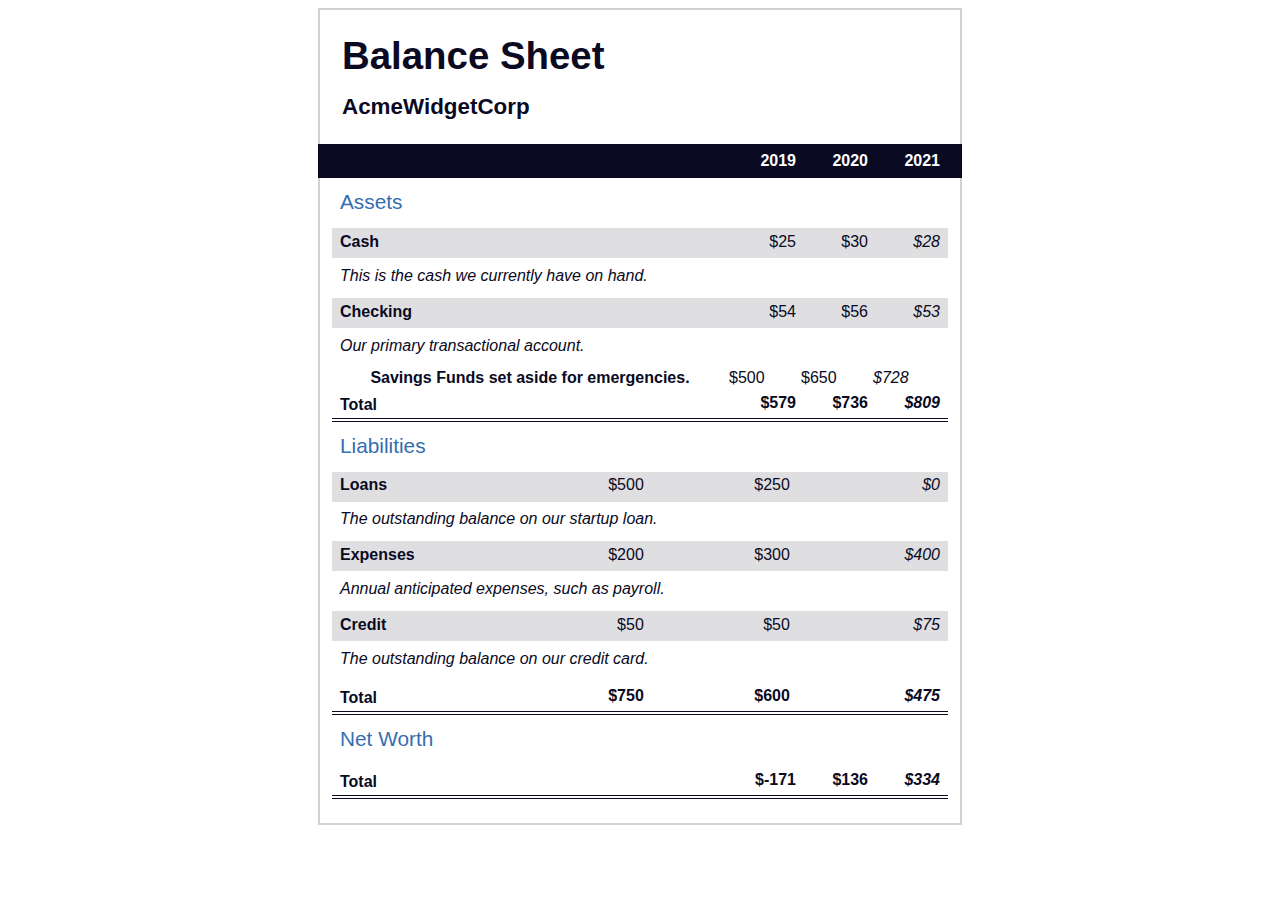
<file: Balance Sheet/index.html>
<!DOCTYPE html>
<html lang="en">
<head>
    <meta charset="UTF-8">
    <meta name="viewport" content="width=device-width, initial-scale=1.0">
    <link rel="stylesheet" href="styles.css"/>
    <title>Document</title>
</head>
<body>
    <main>
        <section>
            <h1>
                <span class="flex">
                    <span>AcmeWidgetCorp</span><span>Balance Sheet</span>
                </span>
            </h1>
            <div id="years" aria-hidden="true">
                <span class="year">2019</span>
                <span class="year">2020</span>
                <span class="year">2021</span>
            </div>
            <div class="table-wrap">
                <table>
                    <caption>Assets</caption>
                    <thead>
                        <tr>
                            <td>
                                <th><span class="sr-only year">2019</span></th>
                                <th><span class="sr-only year">2020</span></th>
                                <th class="current"><span class="sr-only year">2021</span></th>
                            </td>
                        </tr>
                    </thead>
                    <tbody>
                        <tr class="data">
                            <th>Cash <span class="description">This is the cash we currently have on hand.</span></th>
                            <td>$25</td>
                            <td>$30</td>
                            <td class="current">$28</td>
                        </tr>
                        <tr class="data">
                            <th>Checking <span class="description">Our primary transactional account.</span></th>
                            <td>$54</td>
                            <td>$56</td>
                            <td class="current">$53</td>
                        </tr>
                        <tr class="data"></tr>
                            <th>Savings <span class="description">Funds set aside for emergencies.</span></th>
                            <td>$500</td>
                            <td>$650</td>
                            <td class="current">$728</td>
                        <tr class="total">
                            <th>Total <span class="sr-only">Assets</span></th>
                            <td>$579</td>
                            <td>$736</td>
                            <td class="current">$809</td>
                        </tr>
                    </tbody>
                </table>
                <table>
                    <caption>Liabilities</caption>
                    <thead></thead>
                    <tr>
                        <td></td>
                        <th><span class="sr-only">2019</span></th>
                        <th><span class="sr-only">2020</span></th>
                        <th><span class="sr-only">2021</span></th>
                    </tr>
                    <tbody>
                        <tr class="data">
                            <th>Loans <span class="description">The outstanding balance on our startup loan.</span></th>
                            <td>$500</td>
                            <td>$250</td>
                            <td class="current">$0</td>
                        </tr>
                        <tr class="data">
                            <th>Expenses <span class="description">Annual anticipated expenses, such as payroll.</span></th>
                            <td>$200</td>
                            <td>$300</td>
                            <td class="current">$400</td>
                        </tr>
                        <tr class="data">
                            <th>Credit <span class="description">The outstanding balance on our credit card.</span></th>
                            <td>$50</td>
                            <td>$50</td>
                            <td class="current">$75</td>
                        </tr>
                        <tr class="total">
                            <th>Total <span class="sr-only">Liabilities</span></th>
                            <td>$750</td>
                            <td>$600</td>
                            <td class="current">$475</td>
                        </tr>
                    </tbody>
                </table>
                <table>
                    <caption>Net Worth</caption>
                    <thead>
                        <td></td>
                        <th><span class="sr-only">2019</span></th>
                        <th><span class="sr-only">2020</span></th>
                        <th><span class="sr-only">2021</span></th>
                    </thead>
                    <tbody>
                        <tr class="total">
                            <th>Total <span class="sr-only">Net Worth</span></th>
                            <td>$-171</td>
                            <td>$136</td>
                            <td class="current">$334</td>
                        </tr>
                    </tbody>
                </table>
            </div>
        </section>
    </main>
</body>
</html>
</file>
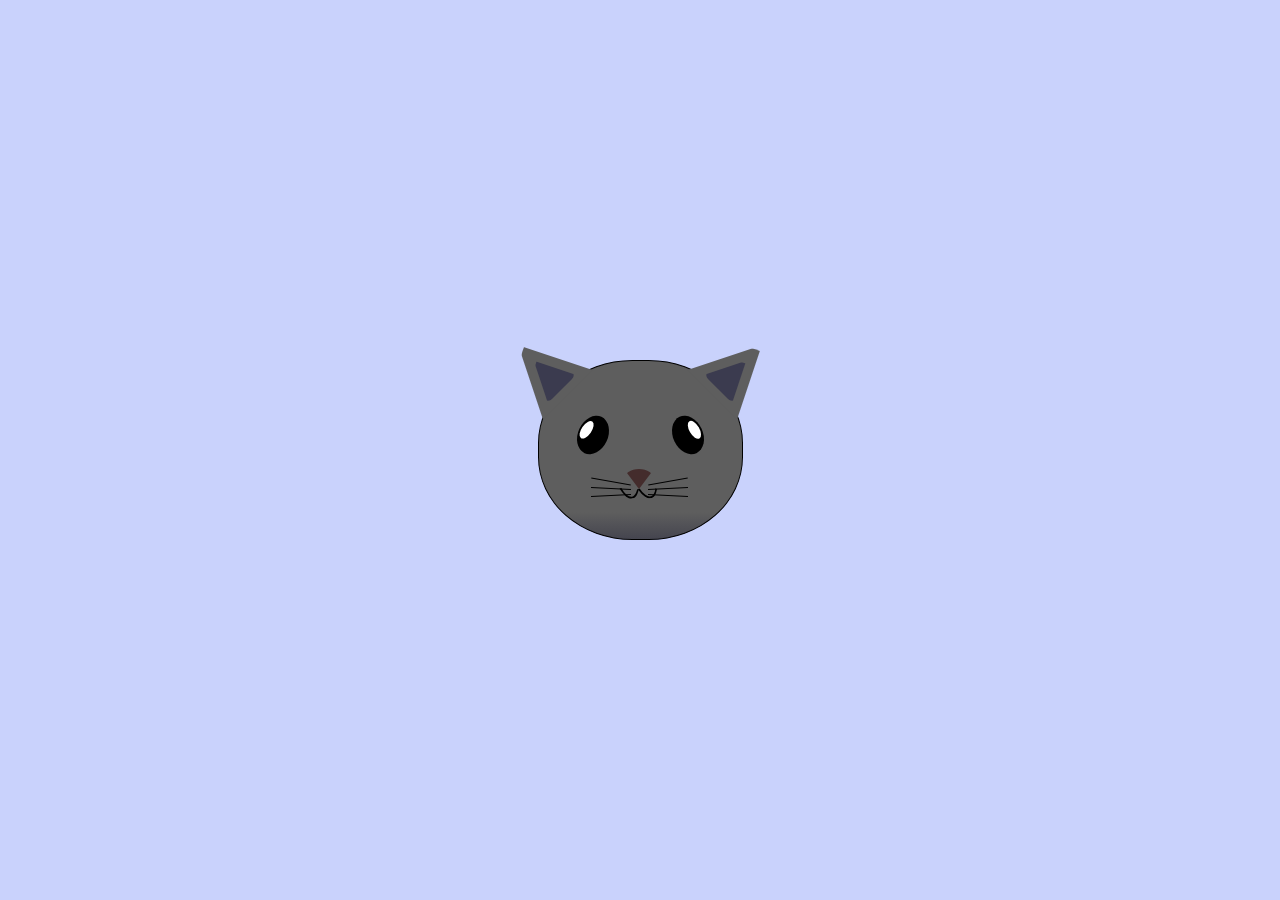
<file: Cat Painting/index.html>
<!DOCTYPE html>
<html lang="en">
<head>
    <meta charset="UTF-8">
    <meta name="viewport" content="width=device-width, initial-scale=1.0">
    <title>fCC Cat Painting</title>
    <link rel="stylesheet" href="./styles.css">
</head>
<body>
    <main>
        <div class="cat-head">
            <div class="cat-ears">
                <div class="cat-ears">
                <div class="cat-left-ear">
                    <div class="cat-left-inner-ear">
                    </div>    
                </div>
                <div class="cat-right-ear">
                    <div class="cat-right-inner-ear">
                    </div>
                </div>
                </div>
            </div>
            <div class="cat-eyes">
                <div class="cat-left-eye">
                    <div class="cat-left-inner-eye">

                    </div>
                </div>
                <div class="cat-right-eye">
                    <div class="cat-right-inner-eye">

                    </div>
                </div>
            </div>
            <div class="cat-nose"></div>
            <div class="cat-mouth">
                <div class="cat-mouth-line-left"></div>
                <div class="cat-mouth-line-right"></div>
            </div>
            <div class="cat-whiskers">
                <div class="cat-whiskers-left">
                    <div class="cat-whisker-left-top"></div>
                    <div class="cat-whisker-left-middle"></div>
                    <div class="cat-whisker-left-bottom"></div>
                </div>
                <div class="cat-whiskers-right">
                    <div class="cat-whisker-right-top"></div>
                    <div class="cat-whisker-right-middle"></div>
                    <div class="cat-whisker-right-bottom"></div>
                </div>
            </div>
        </div>
        <div class="box">

        
        </div>
    </main>
</body>
</html>
</file>
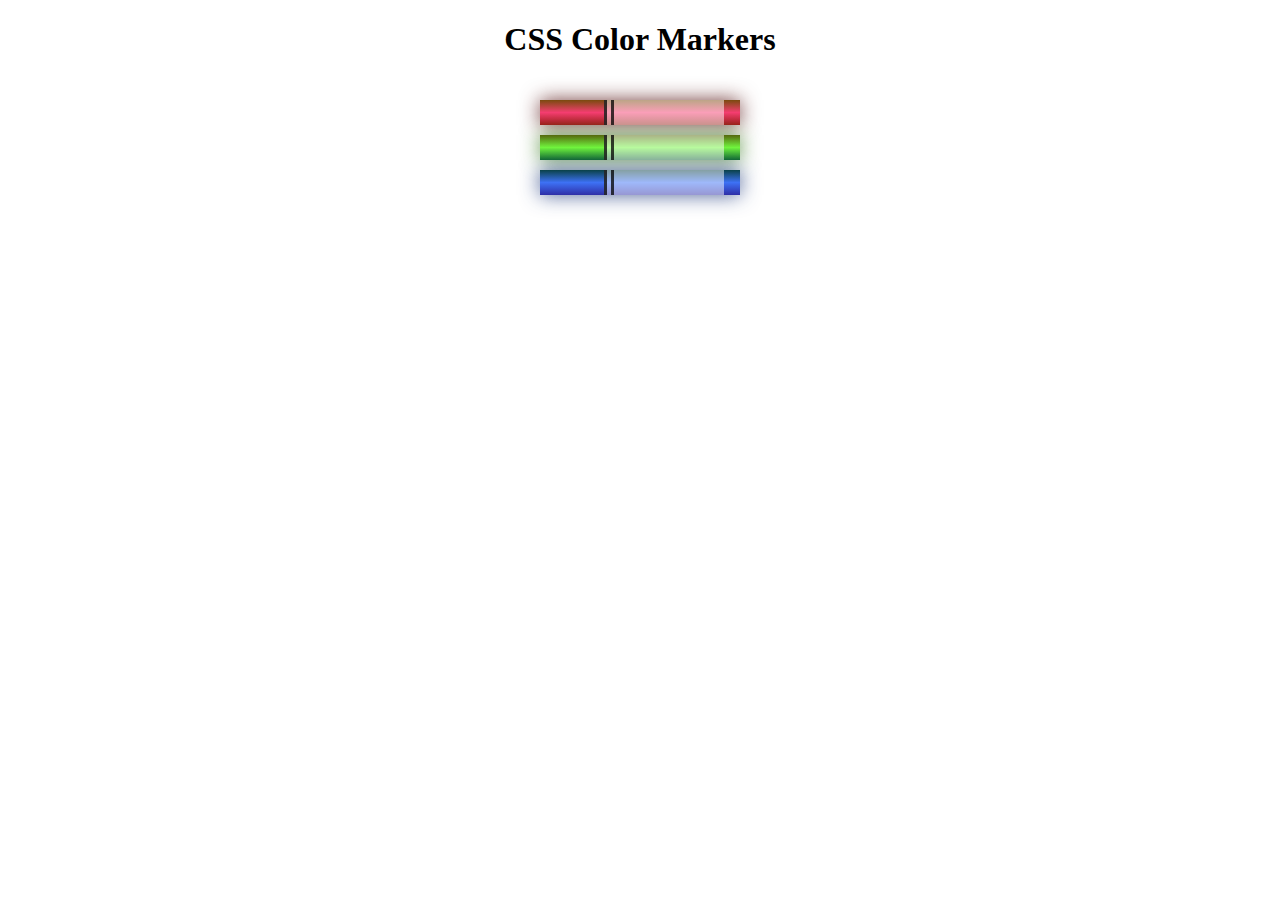
<file: Colored Markers/index.html>
<!DOCTYPE html>
<html lang="en">
  <head>
    <meta charset="utf-8">
    <meta name="viewport" content="width=device-width, initial-scale=1.0">
    <title>Colored Markers</title>
    <link rel="stylesheet" href="styles.css">
  </head>
  <body>
    <h1>CSS Color Markers</h1>
    <div class="container">
      <div class="marker red">
        <div class="cap"></div>
        <div class="sleeve"></div>
      </div>
      <div class="marker green">
        <div class="cap"></div>
        <div class="sleeve"></div>
      </div>
      <div class="marker blue">
        <div class="cap"></div>
        <div class="sleeve"></div>
      </div>
    </div>
  </body>
</html>
</file>
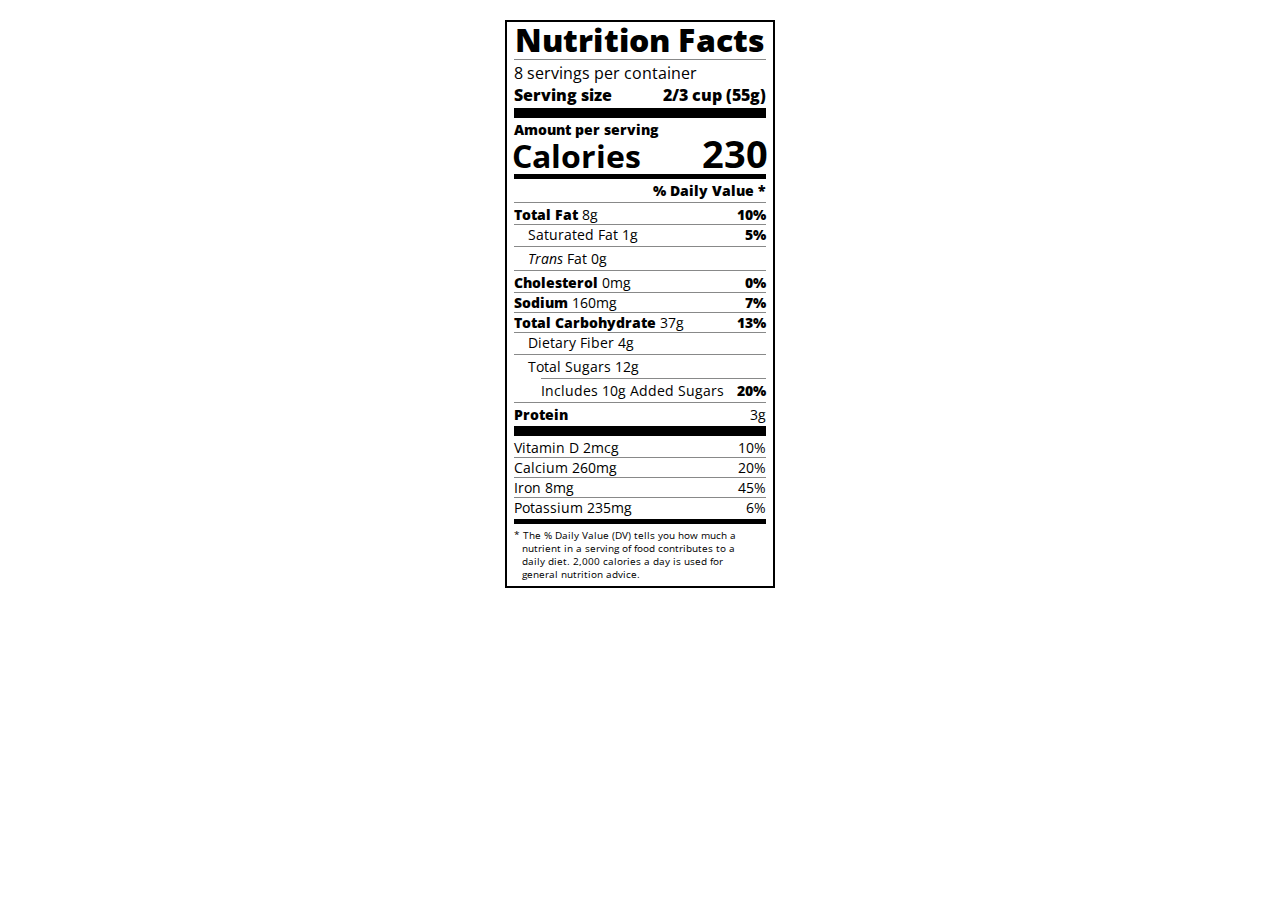
<file: Nutrition Label/index.html>
<!DOCTYPE html>
<html lang="en">

<head>
  <meta charset="UTF-8">
  <title>Nutrition Label</title>
  <link href="https://fonts.googleapis.com/css?family=Open+Sans:400,700,800" rel="stylesheet">
  <link href="./styles.css" rel="stylesheet">
</head>

<body>
  <div class="label">
    <header>
      <h1 class="bold">Nutrition Facts</h1>
      <div class="divider"></div>
      <p>8 servings per container</p>
      <p class="bold">Serving size <span>2/3 cup (55g)</span></p>
    </header>
    <div class="divider large"></div>
    <div class="calories-info">
      <div class="left-container">
        <h2 class="bold small-text">Amount per serving</h2>
        <p>Calories</p>
      </div>
      <span>230</span>
    </div>
    <div class="divider medium"></div>
    <div class="daily-value small-text">
      <p class="bold right no-divider">% Daily Value *</p>
      <div class="divider"></div>
      <p><span><span class="bold">Total Fat</span> 8g</span> <span class="bold">10%</span></p>
      <p class="indent no-divider">Saturated Fat 1g <span class="bold">5%</span></p>
      <div class="divider"></div>
      <p class="indent no-divider"><span><i>Trans</i> Fat 0g</span></p>
      <div class="divider"></div>
      <p><span><span class="bold">Cholesterol</span> 0mg</span> <span class="bold">0%</span></p>
      <p><span><span class="bold">Sodium</span> 160mg</span> <span class="bold">7%</span></p>
      <p><span><span class="bold">Total Carbohydrate</span> 37g</span> <span class="bold">13%</span></p>
      <p class="indent no-divider">Dietary Fiber 4g</p>
      <div class="divider"></div>
      <p class="indent no-divider">Total Sugars 12g</p>
      <div class="divider double-indent"></div>
      <p class="double-indent no-divider">Includes 10g Added Sugars <span class="bold">20%</span></p>
      <div class="divider"></div>
      <p class="no-divider"><span class="bold">Protein</span> 3g</p>
      <div class="divider large"></div>
      <p>Vitamin D 2mcg <span>10%</span></p>
      <p>Calcium 260mg <span>20%</span></p>
      <p>Iron 8mg <span>45%</span></p>
      <p class="no-divider">Potassium 235mg <span>6%</span></p>
    </div>
    <div class="divider medium"></div>
    <p class="note">* The % Daily Value (DV) tells you how much a nutrient in a serving of food contributes to a daily
      diet. 2,000 calories a day is used for general nutrition advice.</p>
  </div>
</body>
</html>
</file>
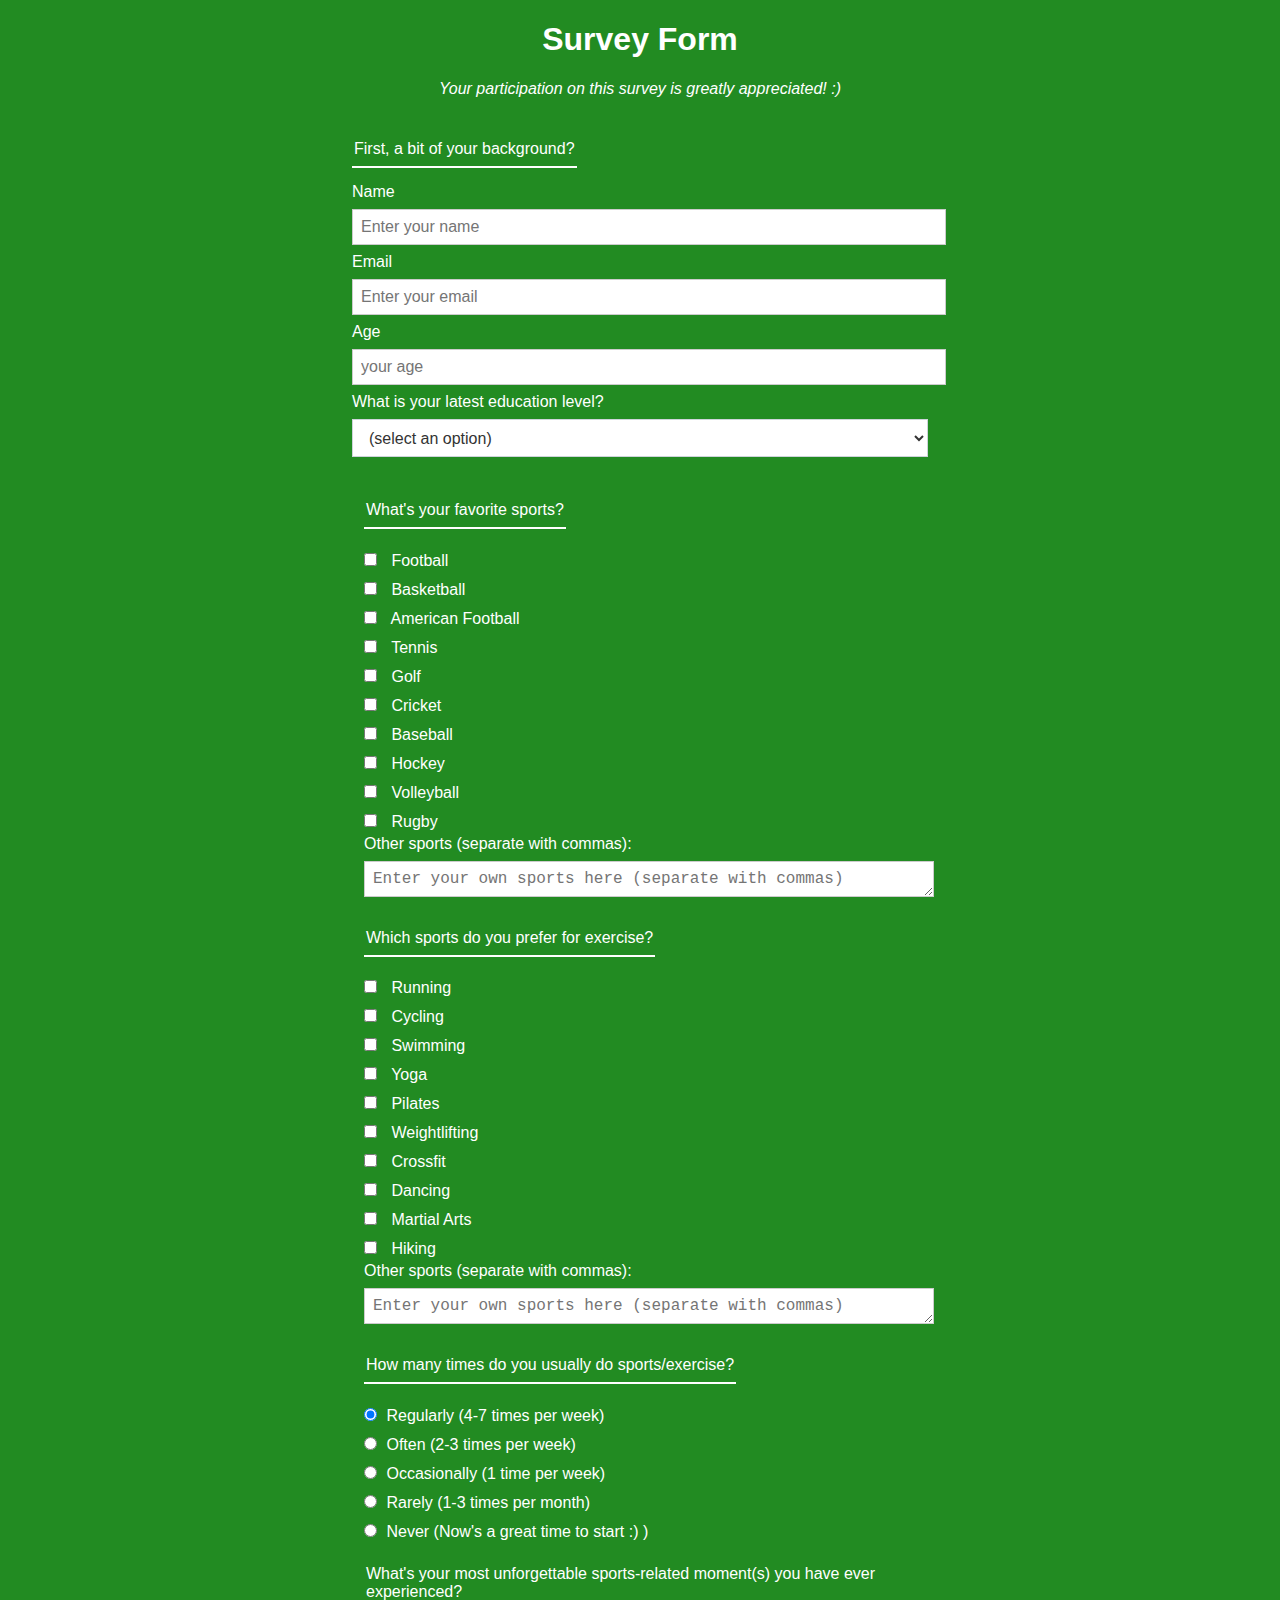
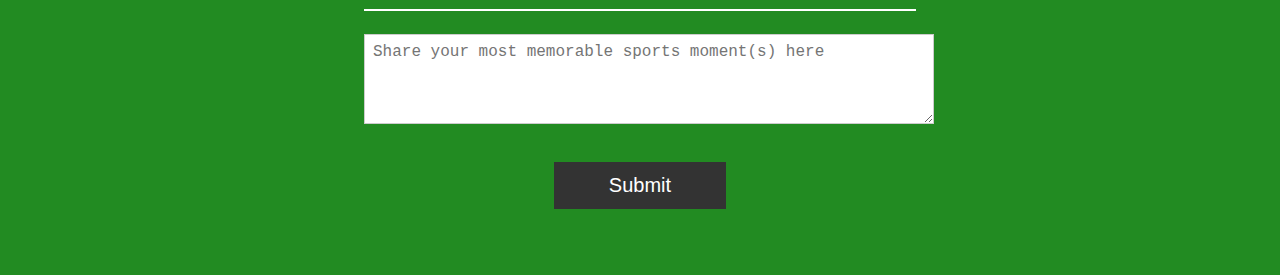
<file: PROJECT 1 Survey Form/index.html>
<!DOCTYPE html> 
<html lang="en">
  <head>
    <meta charset="utf-8"/>
    <meta name="viewport" content="width=device-width, initial-scale=1.0"/>
    <link rel="stylesheet" href="styles.css"/>
    <title>Survey Form</title>
  </head>
  <body>
    <h1 id="title">Survey Form</h1>
    <p id="description">Your participation on this survey is greatly appreciated! :) </p>
    <form id="survey-form">
      <fieldset>
        <legend>First, a bit of your background?</legend>
        <label for="name" id="name-label">Name
          <input id="name" name="name" type="text" placeholder="Enter your name" required/>
        </label>
        <label for="email" id="email-label">Email
          <input id="email" name="email" type="email" placeholder="Enter your email" required/>
        </label>
        <label for="number" id="number-label">Age
          <input id="number" name="age" type="number" min="6" max="100" placeholder="your age" required/>
        </label>
        <label>What is your latest education level?
          <select id="dropdown">
            <option value="">(select an option)</option>
            <option value="1">elementary</option>
            <option value="2">junior/middle high school</option>
            <option value="3">senior high school</option>
            <option value="4">diploma/certificate program</option>
            <option value="5">bachelor degree</option>
            <option value="6">other</option>
          </select>
      </fieldset>
      <fieldset>
      <fieldset>
        <legend>What's your favorite sports?</legend>
        <label><input type="checkbox" name="favorite-sports" value="Football" class="inline"/> Football</label>
        <label><input type="checkbox" name="favorite-sports" value="Basketball" class="inline"/> Basketball</label>
        <label><input type="checkbox" name="favorite-sports" value="American Football" class="inline"/> American Football</ label>
        <label><input type="checkbox" name="favorite-sports" value="Tennis" class="inline"/> Tennis</label>
        <label><input type="checkbox" name="favorite-sports" value="Golf" class="inline"/> Golf</label>
        <label><input type="checkbox" name="favorite-sports" value="Cricket" class="inline"/> Cricket</label>
        <label><input type="checkbox" name="favorite-sports" value="Baseball" class="inline"/> Baseball</label>
        <label><input type="checkbox" name="favorite-sports" value="Hockey" class="inline"/> Hockey</label>
        <label><input type="checkbox" name="favorite-sports" value="Volleyball" class="inline"/> Volleyball</label>
        <label><input type="checkbox" name="favorite-sports" value="Rugby" class="inline"/> Rugby</label>
        <label for="custom-sports">Other sports (separate with commas):</label>
        <textarea id="custom-sports" name="custom-sports" rows="1" cols="20" placeholder="Enter your own sports here (separate with commas)"></textarea>
      </fieldset>
      <fieldset>
        <legend>Which sports do you prefer for exercise?</legend>
        <label><input type="checkbox" name="preferred-sports" value="Running" class="inline"/> Running</label>
        <label><input type="checkbox" name="preferred-sports" value="Cycling" class="inline"/> Cycling</label>
        <label><input type="checkbox" name="preferred-sports" value="Swimming" class="inline"/> Swimming</label>
        <label><input type="checkbox" name="preferred-sports" value="Yoga" class="inline"/> Yoga</label>
        <label><input type="checkbox" name="preferred-sports" value="Pilates" class="inline"/> Pilates</label>
        <label><input type="checkbox" name="preferred-sports" value="Weightlifting" class="inline"/> Weightlifting</label>
        <label><input type="checkbox" name="preferred-sports" value="Crossfit" class="inline"/> Crossfit</label>
        <label><input type="checkbox" name="preferred-sports" value="Dancing" class="inline"/> Dancing</label>
        <label><input type="checkbox" name="preferred-sports" value="Martial Arts" class="inline"/> Martial Arts</label>
        <label><input type="checkbox" name="preferred-sports" value="Hiking" class="inline"/> Hiking</label>
        <label for="custom-sports">Other sports (separate with commas):</label>
        <textarea id="custom-sports" name="custom-sports" rows="1" cols="20" placeholder="Enter your own sports here (separate with commas)"></textarea>
      </fieldset>
      <fieldset>
        <legend>How many times do you usually do sports/exercise?</legend>
        <label for="regularly">
          <input type="radio" id="regularly" name="frequency" value="regularly" checked class="inline"/>
          Regularly (4-7 times per week)
        </label>
        <label for="often">
          <input type="radio" id="often" name="frequency" value="often" class="inline"/>
          Often (2-3 times per week)
        </label> 
        <label for="occasionally">
          <input type="radio" id="occasionally" name="frequency" value="occasionally" class="inline"/>
          Occasionally (1 time per week)
        </label>
        <label for="rarely">
         <input type="radio" id="rarely" name="frequency" value="rarely" class="inline"/> 
         Rarely (1-3 times per month)
        </label> 
        <label for="never">
          <input type="radio" id="never" name="frequency" value="never" class="inline"/>
          Never (Now's a great time to start :) )
        </label >
      </fieldset>
      <fieldset>
        <legend>What's your most unforgettable sports-related moment(s) you have ever experienced?</legend>
        <label for="memorable-moment">
          <textarea id="memorable-moment" name="memorable-moment" rows="4" cols="30" placeholder="Share your most memorable sports moment(s) here"></textarea>
        </label>
      </fieldset>
      <input id="submit" type="submit" value="Submit"/>
    </form>
  </body>
</html>
</file>
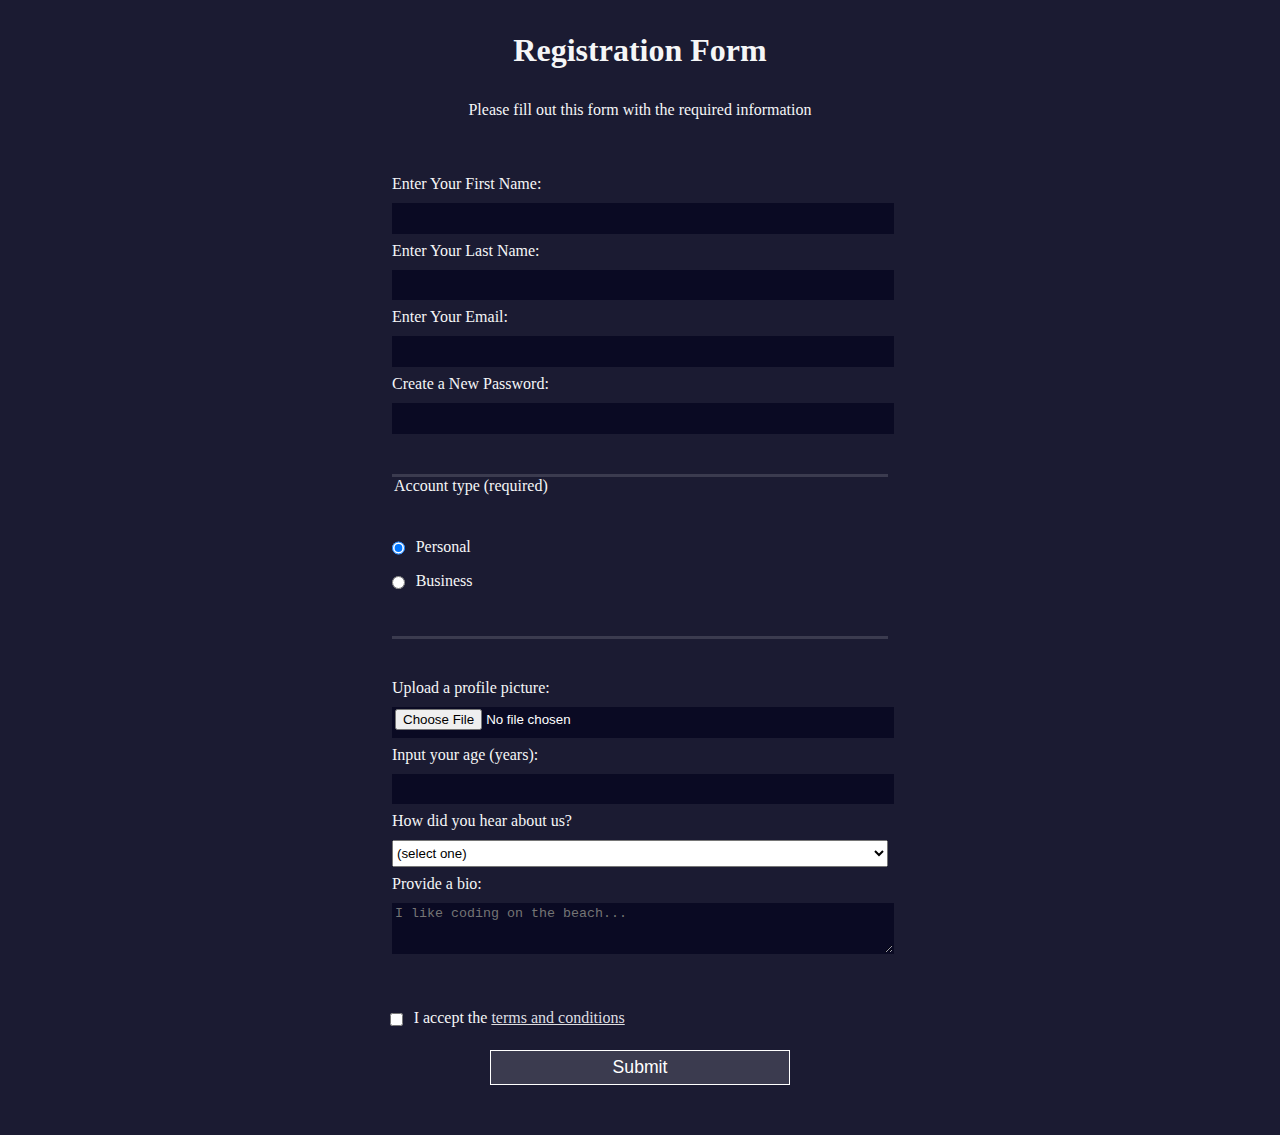
<file: Registration Form/index.html>
<!DOCTYPE html>
<html lang="en">
  <head>
    <meta charset="UTF-8">
    <title>Registration Form</title>
    <link rel="stylesheet" href="styles.css" />
  </head>
  <body>
    <h1>Registration Form</h1>
    <p>Please fill out this form with the required information</p>
    <form method="post" action='https://register-demo.freecodecamp.org'>
      <fieldset>
        <label for="first-name">Enter Your First Name: 
            <input id="first-name" name="first-name" type="text" required />
        </label>
        <label for="last-name">Enter Your Last Name: 
            <input id="last-name" name="last-name" type="text" required />
        </label>
        <label for="email">Enter Your Email: 
            <input id="email" name="email" type="email" required />
        </label>
        <label for="new-password">Create a New Password: 
            <input id="new-password" name="new-password" type="password" pattern="[a-z0-5]{8,}" required />
        </label>
      </fieldset>
      <fieldset>
        <legend>Account type (required)</legend>
        <label for="personal-account">
            <input id="personal-account" type="radio" name="account-type" checked class="inline"/> Personal
        </label>
        <label for="business-account">
            <input id="business-account" type="radio" name="account-type" class="inline"/> Business
        </label>
      </fieldset>
      <fieldset>
        <label for="profile-picture">Upload a profile picture: 
            <input id="profile-picture" type="file" name="file" />
        </label>
        <label for="age">Input your age (years): 
            <input id="age" type="number" name="age" min="13" max="120" />
        </label>
        <label for="referrer">How did you hear about us?
          <select id="referrer" name="referrer">
            <option value="">(select one)</option>
            <option value="1">freeCodeCamp News</option>
            <option value="2">freeCodeCamp YouTube Channel</option>
            <option value="3">freeCodeCamp Forum</option>
            <option value="4">Other</option>
          </select>
        </label>
        <label for="bio">Provide a bio:
          <textarea id="bio" name="bio" rows="3" cols="30" placeholder="I like coding on the beach..."></textarea>
        </label>
      </fieldset>
      <label for="terms-and-conditions">
        <input id="terms-and-conditions" type="checkbox" required name="terms-and-conditions" class="inline"/> I accept the <a href="https://www.freecodecamp.org/news/terms-of-service/">terms and conditions</a>
      </label>
      <input type="submit" value="Submit" />
    </form>
  </body>
</html>
</file>
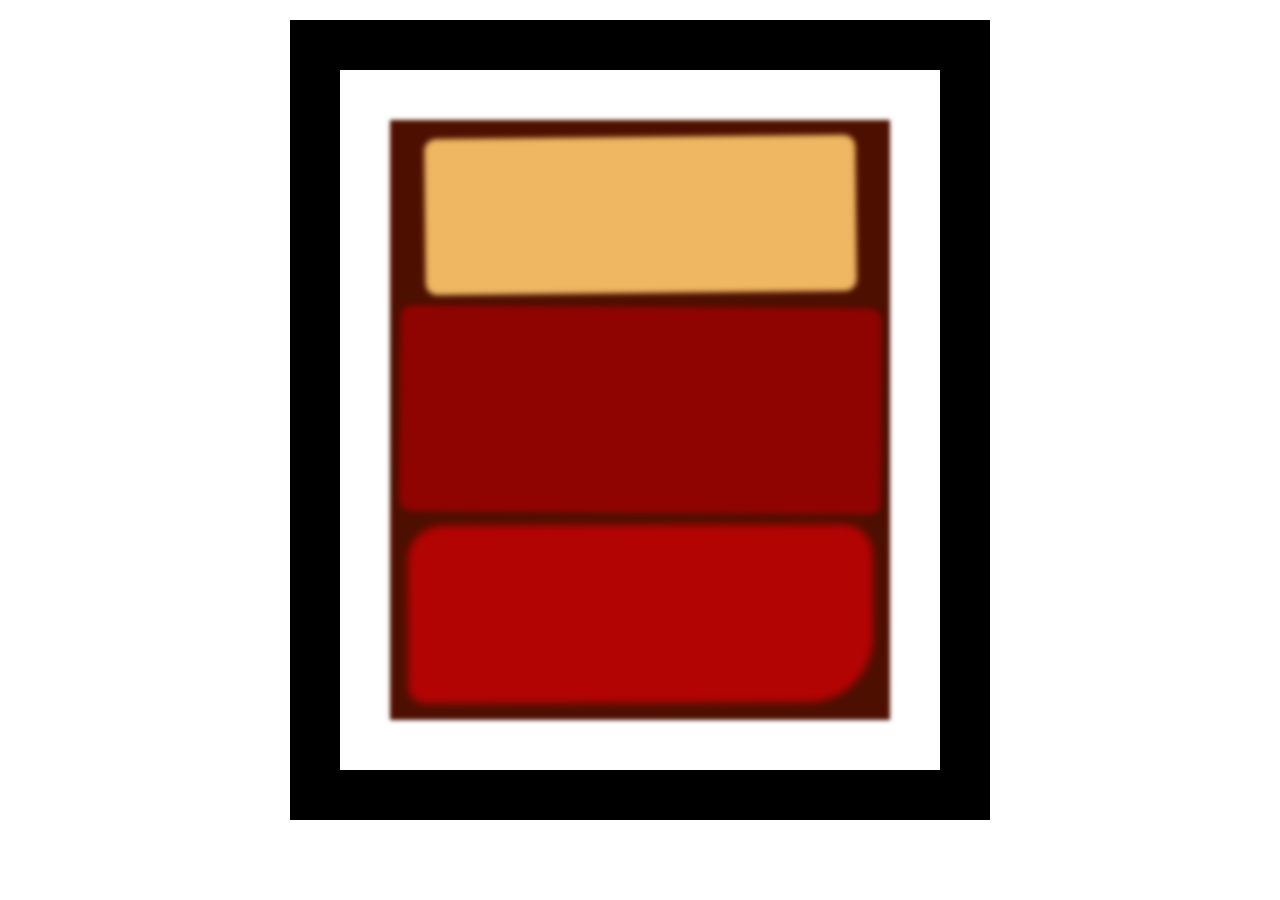
<file: Rothko Painting/index.html>
<!DOCTYPE html>
<html lang="en">
  <head>
    <meta charset="UTF-8">
    <title>Rothko Painting</title>
    <link href="./styles.css" rel="stylesheet">
  </head>
  <body>
    <div class="frame">
      <div class="canvas">
        <div class="one"></div>
        <div class="two"></div>
        <div class="three"></div>
      </div>
    </div>
  </body>
</html>
</file>
<file: Balance Sheet/styles.css>
span[class~="sr-only"] {
    border: 0 !important;
    clip: rect(1px, 1px, 1px, 1px) !important;
    clip-path: inset(50%) !important;
    height: 1px !important;
    width: 1px !important;
    position: absolute !important;
    overflow: hidden !important;
    white-space: nowrap !important;
    padding: 0 !important;
    margin: -1px !important;
  }
  
  html {
    box-sizing: border-box;
  }
  
  body {
    font-family: sans-serif;
    color: #0a0a23;
  }
  
  h1 {
    max-width: 37.25rem;
    margin: 0 auto;
    padding: 1.5rem 1.25rem;
  }
  
  h1 .flex {
    display: flex;
    flex-direction: column-reverse;
    gap: 1rem;
  }
  
  h1 .flex span:first-of-type {
    font-size: 0.7em;
  }
  
  h1 .flex span:last-of-type {
    font-size: 1.2em;
  }
  
  section {
    max-width: 40rem;
    margin: 0 auto;
    border: 2px solid #d0d0d5;
  }
  
  #years {
    display: flex;
    justify-content: flex-end;
    position: sticky;
    z-index: 999;
    top: 0;
    background: #0a0a23;
    color: #fff;
    padding: 0.5rem calc(1.25rem + 2px) 0.5rem 0;
    margin: 0 -2px;
  }
  
  #years span[class] {
    font-weight: bold;
    width: 4.5rem;
    text-align: right;
  }
  
  .table-wrap {
    padding: 0 0.75rem 1.5rem 0.75rem;
  }
  
  table {
    border-collapse: collapse;
    border: 0;
    width: 100%;
    position: relative;
    margin-top: 3rem;
  }
  
  table caption {
    color: #356eaf;
    font-size: 1.3em;
    font-weight: normal;
    position: absolute;
    top: -2.25rem;
    left: 0.5rem;
  }
  
  tbody td {
    width: 100vw;
    min-width: 4rem;
    max-width: 4rem;
  }
  
  tbody th {
    width: calc(100% - 12rem);
  }
  
  tr[class="total"] {
    border-bottom: 4px double #0a0a23;
    font-weight: bold;
  }
  
  tr[class="total"] th {
    text-align: left;
    padding: 0.5rem 0 0.25rem 0.5rem;
  }
  
  tr.total td {
    text-align: right;
    padding: 0 0.25rem;
  }
  
  tr.total td:nth-of-type(3) {
    padding-right: 0.5rem;
  }
  
  tr.total:hover {
    background-color: #99c9ff;
  }
  
  td.current {
    font-style: italic;
  }
  
  tr.data {
    background-image: linear-gradient(to bottom, #dfdfe2 1.845rem, white 1.845rem);
  }
  
  tr.data th {
    text-align: left;
    padding-top: 0.3rem;
    padding-left: 0.5rem;
  }
  
  tr.data th .description {
    display: block;
    font-weight: normal;
    font-style: italic;
    padding: 1rem 0 0.75rem;
    margin-right: -13.5rem;
  }
  
  tr.data td {
    vertical-align: top;
    padding: 0.3rem 0.25rem 0;
    text-align: right;
  }
  
  tr.data td:last-of-type {
    padding-right: 0.5rem;
  }
</file>
<file: Cat Painting/styles.css>
* {
  box-sizing: border-box;
}

body {
  background-color: #c9d2fc;
}

.cat-head {
  position: absolute;
  right: 0;
  left: 0;
  top: 0;
  bottom: 0;
  margin: auto;
  background: linear-gradient(#5e5e5e 85%, #45454f 100%);
  width: 205px;
  height: 180px;
  border: 1px solid #000;
  border-radius: 46%;
}

.cat-left-ear {
  position: absolute;
  top: -26px;
  left: -31px;
  z-index: 1;
  border-top-left-radius: 90px;
  border-top-right-radius: 10px;
  transform: rotate(-45deg);
  border-left: 35px solid transparent;
  border-right: 35px solid transparent;
  border-bottom: 70px solid #5e5e5e;
}

.cat-right-ear {
  position: absolute;
  top: -26px;
  left: 163px;
  z-index: 1;
  transform: rotate(45deg);
  border-top-left-radius: 90px;
  border-top-right-radius: 10px;
  border-left: 35px solid transparent;
  border-right: 35px solid transparent;
  border-bottom: 70px solid #5e5e5e;
}

.cat-left-inner-ear {
  position: absolute;
  top: 22px;
  left: -20px;
  border-top-left-radius: 90px;
  border-top-right-radius: 10px;
  border-bottom-right-radius: 40%;
  border-bottom-left-radius: 40%;
  border-left: 20px solid transparent;
  border-right: 20px solid transparent;
  border-bottom: 40px solid #3b3b4f;
}

.cat-right-inner-ear {
  position: absolute;
  top: 22px;
  left: -20px;
  border-top-left-radius: 90px;
  border-top-right-radius: 10px;
  border-bottom-right-radius: 40%;
  border-bottom-left-radius: 40%;
  border-left: 20px solid transparent;
  border-right: 20px solid transparent;
  border-bottom: 40px solid #3b3b4f;
}

.cat-left-eye {
  position: absolute;
  top: 54px;
  left: 39px;
  border-radius: 60%;
  transform: rotate(25deg);
  width: 30px;
  height: 40px;
  background-color: #000;
}

.cat-right-eye {
  position: absolute;
  top: 54px;
  left: 134px;
  border-radius: 60%;
  transform: rotate(-25deg);
  width: 30px;
  height: 40px;
  background-color: #000;
}

.cat-left-inner-eye {
  position: absolute;
  top: 8px;
  left: 2px;
  width: 10px;
  height: 20px;
  transform: rotate(10deg);
  background-color: #fff;
  border-radius: 60%;
}

.cat-right-inner-eye {
  position: absolute;
  top: 8px;
  left: 18px;
  transform: rotate(-5deg);
  width: 10px;
  height: 20px;
  background-color: #fff;
  border-radius: 60%;
}

.cat-nose {
  position: absolute;
  top: 108px;
  left: 85px;
  border-top-left-radius: 50%;
  border-bottom-right-radius: 50%;
  border-bottom-left-radius: 50%;
  transform: rotate(180deg);
  border-left: 15px solid transparent;
  border-right: 15px solid transparent;
  border-bottom: 20px solid #442c2c;
}

.cat-mouth div {
  width: 30px;
  height: 50px;
  border: 2px solid #000;
  border-radius: 190%/190px 150px 0 0;
  border-color: black transparent transparent transparent;
}

.cat-mouth-line-left {
  position: absolute;
  top: 88px;
  left: 74px;
  transform: rotate(170deg);
}

.cat-mouth-line-right {
  position: absolute;
  top: 88px;
  left: 91px;
  transform: rotate(165deg);
}

.cat-whiskers-left div {
  width: 40px;
  height: 1px;
  background-color: #000;
}

.cat-whiskers-right div {
  width: 40px;
  height: 1px;
  background-color: #000;
}

.cat-whisker-left-top {
  position: absolute;
  top: 120px;
  left: 52px;
  transform: rotate(10deg);
}

.cat-whisker-left-middle {
  position: absolute;
  top: 127px;
  left: 52px;
  transform: rotate(3deg);
}

.cat-whisker-left-bottom {
  position: absolute;
  top: 134px;
  left: 52px;
  transform: rotate(-3deg);
}

.cat-whisker-right-top {
  position: absolute;
  top: 120px;
  left: 109px;
  transform: rotate(-10deg);
}

.cat-whisker-right-middle {
  position: absolute;
  top: 127px;
  left: 109px;
  transform: rotate(-3deg);
}

.cat-whisker-right-bottom {
  position: absolute;
  top: 134px;
  left: 109px;
  transform: rotate(3deg);
}
</file>
<file: Colored Markers/styles.css>
h1 {
  text-align: center;
}

.container {
  background-color: rgb(255, 255, 255);
  padding: 10px 0;
}

.marker {
  width: 200px;
  height: 25px;
  margin: 10px auto;
}

.cap {
  width: 60px;
  height: 25px;
}

.sleeve {
  width: 110px;
  height: 25px;
  background-color: rgba(255, 255, 255, 0.5);
  border-left: 10px double rgba(0, 0, 0, 0.75);
}

.cap, .sleeve {
  display: inline-block;
}

.red {
  background: linear-gradient(rgb(122, 74, 14), rgb(245, 62, 113), rgb(162, 27, 27));
  box-shadow: 0 0 20px 0 rgba(83, 14, 14, 0.8);
}

.green {
  background: linear-gradient(#55680D, #71F53E, #116C31);
  box-shadow: 0 0 20px 0 #3B7E20CC;
}

.blue {
  background: linear-gradient(hsl(186, 76%, 16%), hsl(223, 90%, 60%), hsl(240, 56%, 42%));
  box-shadow: 0 0 20px 0 hsla(223, 59%, 31%, 0.8);
}
</file>
<file: Nutrition Label/styles.css>
* {
    box-sizing: border-box;
  }
  
  html {
    font-size: 16px;
  }
  
  body {
    font-family: 'Open Sans', sans-serif;
  }
  
  .label {
    border: 2px solid black;
    width: 270px;
    margin: 20px auto;
    padding: 0 7px;
  }
  
  header h1 {
    text-align: center;
    margin: -4px 0;
    letter-spacing: 0.15px
  }
  
  p {
    margin: 0;
    display: flex;
    justify-content: space-between;
  }
  
  .divider {
    border-bottom: 1px solid #888989;
    margin: 2px 0;
  }
  
  .bold {
    font-weight: 800;
  }
  
  .large {
    height: 10px;
  }
  
  .large, .medium {
    background-color: black;
    border: 0;
  }
  
  .medium {
    height: 5px;
  }
  
  .small-text {
    font-size: 0.85rem;
  }
  
  
  .calories-info {
    display: flex;
    justify-content: space-between;
    align-items: flex-end;
  }
  
  .calories-info h2 {
    margin: 0;
  }
  
  .left-container p {
    margin: -5px -2px;
    font-size: 2em;
    font-weight: 700;
  }
  
  .calories-info span {
    margin: -7px -2px;
    font-size: 2.4em;
    font-weight: 700;
  }
  
  .right {
    justify-content: flex-end;
  }
  
  .indent {
    margin-left: 1em;
  }
  
  .double-indent {
    margin-left: 2em;
  }
  
  .daily-value p:not(.no-divider) {
    border-bottom: 1px solid #888989;
  }
  
  .note {
    font-size: 0.6rem;
    margin: 5px 0;
    padding: 0 8px;
    text-indent: -8px;
  }
</file>
<file: PROJECT 1 Survey Form/styles.css>
body {
    font-family: sans-serif;
    background-color: #228B22;
    color: #ffffff;
    font-size: 16px;
  }
  h1, p {
    text-align: center;
  }
  p {
    font-style: italic;
  }
  form {
    padding: 1em;
    max-width: 600px;
    min-width: 400px;
    margin: 0 auto;
  }
  fieldset {
    margin: 10px 0 10px 0;
    border: none;
  }
  legend {
    border-bottom: 2px solid #ffffff;
    padding-bottom: 8px;
    margin-bottom: 10px;
  }
  label {
    display: block;
    text-align: left;
  }
  input, select, textarea {
    font-size: 1.0rem;
    width: 100%;
    padding: 8px;
    margin: 8px 0;
    background-color: #ffffff;
    color: #333333; 
    border: 1px solid #cccccc;
  }
  .inline{
    width: unset;
    display: inline-block;
    margin-right: 10px;
  }
  select {
    font-size: 1.0rem;
    display: block;
    width: 100%;
    height: 2.375rem;
    padding: 0.375rem 0.75rem;
    border: 1px solid #ced4da;
  }
  input[type="radio"] {
  margin-right: 5px;
}
  textarea {
  resize: vertical;
  }
  input[type="submit"] {
    font-size: 20px;
    display: block;
    width: 30%;
    margin: 16px auto;
    background-color: #333333;
    color: #ffffff;
    border: none;
    padding: 12px;
    cursor: pointer;
  }
</file>
<file: Registration Form/styles.css>
body {
    width: 100%;
    height: 100vh;
    margin: 0;
    background-color: #1b1b32;
    color: #f5f6f7;
    font-family: Tahoma;
    font-size: 16px;
  }
  h1, p {
    margin: 1em auto;
    text-align: center;
  }
  form {
    width: 60vw;
    max-width: 500px;
    min-width: 300px;
    margin: 0 auto;
    padding-bottom: 2em;
  }
  fieldset {
    border: none;
    padding: 2rem 0;
    border-bottom: 3px solid #3b3b4f;
  }
  fieldset:last-of-type {
    border-bottom: none;
  }
  label {
    display: block;
    margin: 0.5rem 0;
  }
  input,
  textarea,
  select {
    margin: 10px 0 0 0;
    width: 100%;
    min-height: 2em;
  }
  input, textarea {
    background-color: #0a0a23;
    border: 1px solid #0a0a23;
    color: #ffffff;
  }
  .inline {
    width: unset;
    margin: 0 0.5em 0 0;
    vertical-align: middle;
  }
  input[type="submit"] {
    display: block;
    width: 60%;
    margin: 1em auto;
    height: 2em;
    font-size: 1.1rem;
    background-color: #3b3b4f;
    border-color: white;
    min-width: 300px;
  }
  input[type="file"] {
    padding: 1px 2px;
  }
  a {
    color: #dfdfe2;
  }
</file>
<file: Rothko Painting/styles.css>
.canvas {
    width: 500px;
    height: 600px;
    background-color: #4d0f00;
    overflow: hidden;
    filter: blur(2px);
  }
  
  .frame {
    border: 50px solid black;
    width: 500px;
    padding: 50px;
    margin: 20px auto;
  }
  
  .one {
    width: 425px;
    height: 150px;
    background-color: #efb762;
    margin: 20px auto;
    box-shadow: 0 0 3px 3px #efb762;
    border-radius: 9px;
    transform: rotate(-0.6deg);
  }
  
  .two {
    width: 475px;
    height: 200px;
    background-color: #8f0401;
    margin: 0 auto 20px;
    box-shadow: 0 0 3px 3px #8f0401;
    border-radius: 8px 10px;
    transform: rotate(0.4deg);
  }
  
  .one, .two {
    filter: blur(1px);
  }
  
  .three {
    width: 91%;
    height: 28%;
    background-color: #b20403;
    margin: auto;
    filter: blur(2px);
    box-shadow: 0 0 5px 5px #b20403;
    border-radius: 30px 25px 60px 12px;
    transform: rotate(-0.2deg);
  }
</file>
